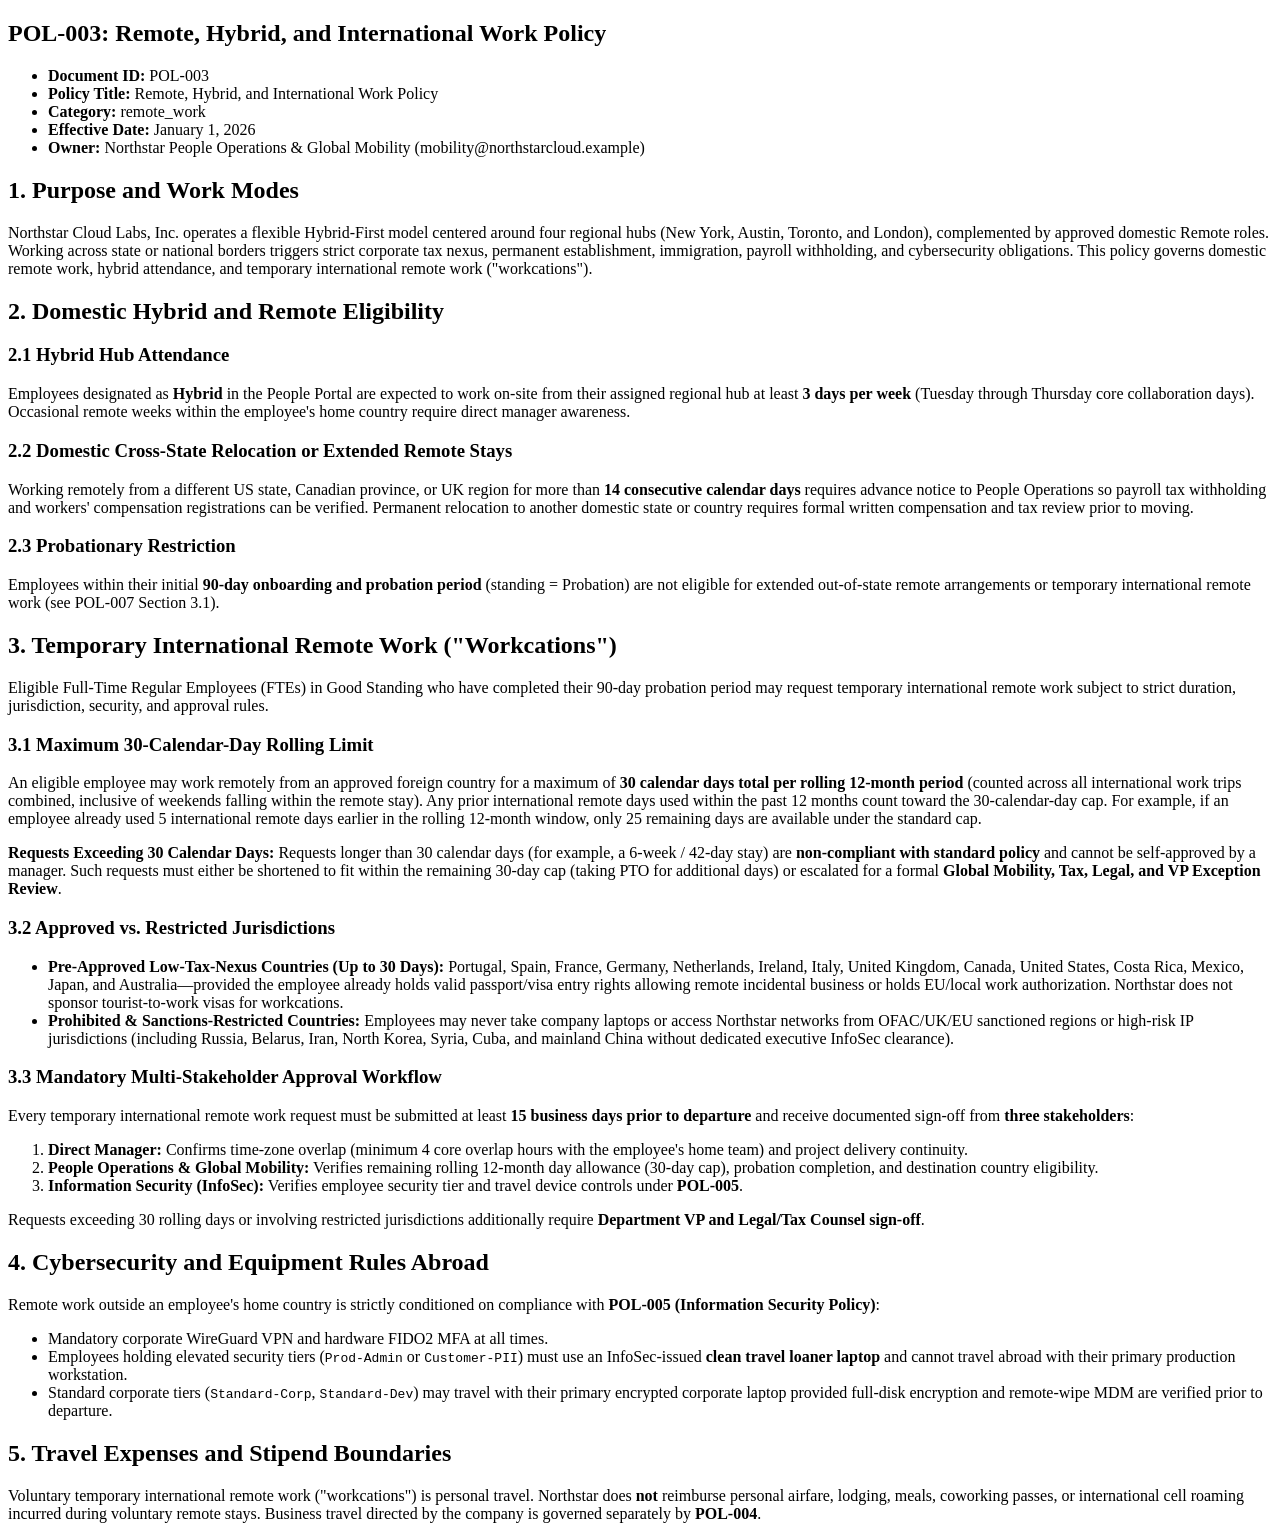
<file: policies/03_remote_and_hybrid_work.html>
<!DOCTYPE html>
<html lang="en">
<head>
  <meta charset="UTF-8">
  <title>POL-003: Remote, Hybrid, and International Work Policy</title>
</head>
<body>
  <article data-doc-id="POL-003" data-category="remote_work">
    <h1>POL-003: Remote, Hybrid, and International Work Policy</h1>
    <ul class="policy-meta">
      <li><strong>Document ID:</strong> POL-003</li>
      <li><strong>Policy Title:</strong> Remote, Hybrid, and International Work Policy</li>
      <li><strong>Category:</strong> remote_work</li>
      <li><strong>Effective Date:</strong> January 1, 2026</li>
      <li><strong>Owner:</strong> Northstar People Operations &amp; Global Mobility (mobility@northstarcloud.example)</li>
    </ul>

    <section>
      <h2>1. Purpose and Work Modes</h2>
      <p>Northstar Cloud Labs, Inc. operates a flexible Hybrid-First model centered around four regional hubs (New York, Austin, Toronto, and London), complemented by approved domestic Remote roles. Working across state or national borders triggers strict corporate tax nexus, permanent establishment, immigration, payroll withholding, and cybersecurity obligations. This policy governs domestic remote work, hybrid attendance, and temporary international remote work ("workcations").</p>
    </section>

    <section>
      <h2>2. Domestic Hybrid and Remote Eligibility</h2>
      <h3>2.1 Hybrid Hub Attendance</h3>
      <p>Employees designated as <strong>Hybrid</strong> in the People Portal are expected to work on-site from their assigned regional hub at least <strong>3 days per week</strong> (Tuesday through Thursday core collaboration days). Occasional remote weeks within the employee's home country require direct manager awareness.</p>
      <h3>2.2 Domestic Cross-State Relocation or Extended Remote Stays</h3>
      <p>Working remotely from a different US state, Canadian province, or UK region for more than <strong>14 consecutive calendar days</strong> requires advance notice to People Operations so payroll tax withholding and workers' compensation registrations can be verified. Permanent relocation to another domestic state or country requires formal written compensation and tax review prior to moving.</p>
      <h3>2.3 Probationary Restriction</h3>
      <p>Employees within their initial <strong>90-day onboarding and probation period</strong> (standing = Probation) are not eligible for extended out-of-state remote arrangements or temporary international remote work (see POL-007 Section 3.1).</p>
    </section>

    <section>
      <h2>3. Temporary International Remote Work ("Workcations")</h2>
      <p>Eligible Full-Time Regular Employees (FTEs) in Good Standing who have completed their 90-day probation period may request temporary international remote work subject to strict duration, jurisdiction, security, and approval rules.</p>

      <h3>3.1 Maximum 30-Calendar-Day Rolling Limit</h3>
      <p>An eligible employee may work remotely from an approved foreign country for a maximum of <strong>30 calendar days total per rolling 12-month period</strong> (counted across all international work trips combined, inclusive of weekends falling within the remote stay). Any prior international remote days used within the past 12 months count toward the 30-calendar-day cap. For example, if an employee already used 5 international remote days earlier in the rolling 12-month window, only 25 remaining days are available under the standard cap.</p>
      <p><strong>Requests Exceeding 30 Calendar Days:</strong> Requests longer than 30 calendar days (for example, a 6-week / 42-day stay) are <strong>non-compliant with standard policy</strong> and cannot be self-approved by a manager. Such requests must either be shortened to fit within the remaining 30-day cap (taking PTO for additional days) or escalated for a formal <strong>Global Mobility, Tax, Legal, and VP Exception Review</strong>.</p>

      <h3>3.2 Approved vs. Restricted Jurisdictions</h3>
      <ul>
        <li><strong>Pre-Approved Low-Tax-Nexus Countries (Up to 30 Days):</strong> Portugal, Spain, France, Germany, Netherlands, Ireland, Italy, United Kingdom, Canada, United States, Costa Rica, Mexico, Japan, and Australia—provided the employee already holds valid passport/visa entry rights allowing remote incidental business or holds EU/local work authorization. Northstar does not sponsor tourist-to-work visas for workcations.</li>
        <li><strong>Prohibited &amp; Sanctions-Restricted Countries:</strong> Employees may never take company laptops or access Northstar networks from OFAC/UK/EU sanctioned regions or high-risk IP jurisdictions (including Russia, Belarus, Iran, North Korea, Syria, Cuba, and mainland China without dedicated executive InfoSec clearance).</li>
      </ul>

      <h3>3.3 Mandatory Multi-Stakeholder Approval Workflow</h3>
      <p>Every temporary international remote work request must be submitted at least <strong>15 business days prior to departure</strong> and receive documented sign-off from <strong>three stakeholders</strong>:</p>
      <ol>
        <li><strong>Direct Manager:</strong> Confirms time-zone overlap (minimum 4 core overlap hours with the employee's home team) and project delivery continuity.</li>
        <li><strong>People Operations &amp; Global Mobility:</strong> Verifies remaining rolling 12-month day allowance (30-day cap), probation completion, and destination country eligibility.</li>
        <li><strong>Information Security (InfoSec):</strong> Verifies employee security tier and travel device controls under <strong>POL-005</strong>.</li>
      </ol>
      <p>Requests exceeding 30 rolling days or involving restricted jurisdictions additionally require <strong>Department VP and Legal/Tax Counsel sign-off</strong>.</p>
    </section>

    <section>
      <h2>4. Cybersecurity and Equipment Rules Abroad</h2>
      <p>Remote work outside an employee's home country is strictly conditioned on compliance with <strong>POL-005 (Information Security Policy)</strong>:</p>
      <ul>
        <li>Mandatory corporate WireGuard VPN and hardware FIDO2 MFA at all times.</li>
        <li>Employees holding elevated security tiers (<code>Prod-Admin</code> or <code>Customer-PII</code>) must use an InfoSec-issued <strong>clean travel loaner laptop</strong> and cannot travel abroad with their primary production workstation.</li>
        <li>Standard corporate tiers (<code>Standard-Corp</code>, <code>Standard-Dev</code>) may travel with their primary encrypted corporate laptop provided full-disk encryption and remote-wipe MDM are verified prior to departure.</li>
      </ul>
    </section>

    <section>
      <h2>5. Travel Expenses and Stipend Boundaries</h2>
      <p>Voluntary temporary international remote work ("workcations") is personal travel. Northstar does <strong>not</strong> reimburse personal airfare, lodging, meals, coworking passes, or international cell roaming incurred during voluntary remote stays. Business travel directed by the company is governed separately by <strong>POL-004</strong>.</p>
    </section>
  </article>
</body>
</html>
</file>
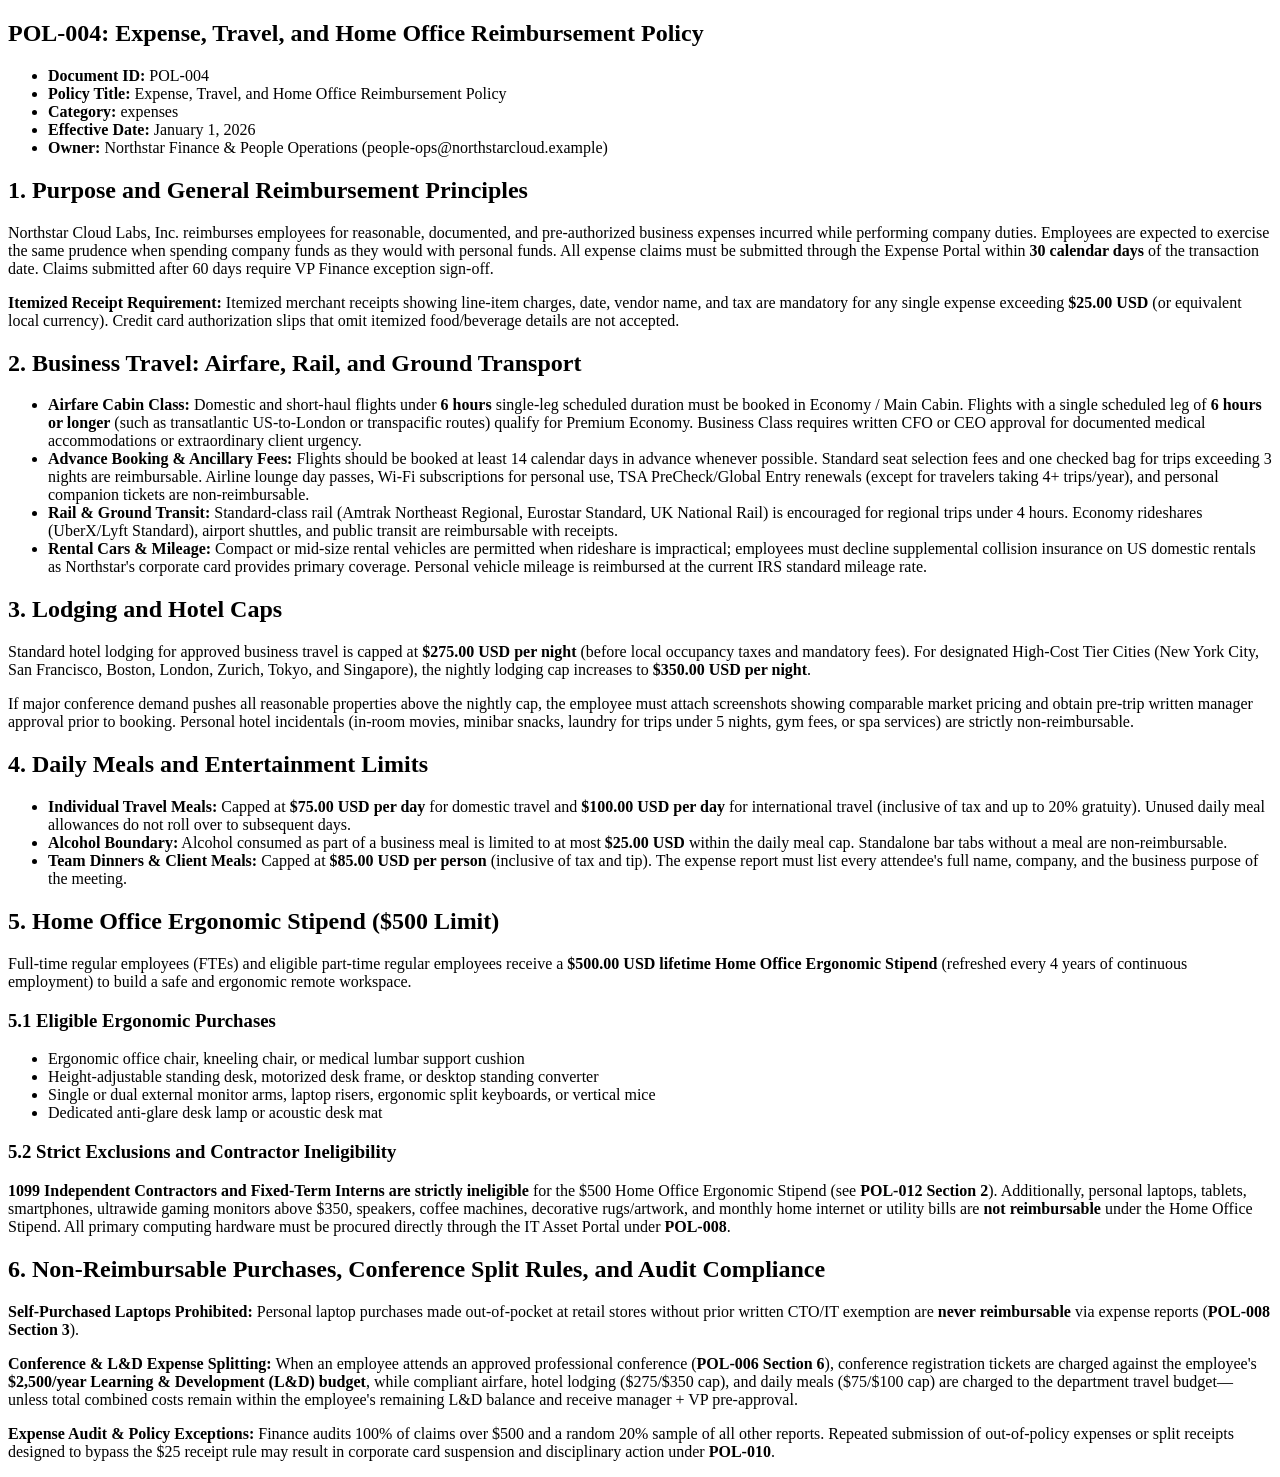
<file: policies/04_expense_and_travel_reimbursement.html>
<!DOCTYPE html>
<html lang="en">
<head>
  <meta charset="UTF-8">
  <title>POL-004: Expense, Travel, and Home Office Reimbursement Policy</title>
</head>
<body>
  <article data-doc-id="POL-004" data-category="expenses">
    <h1>POL-004: Expense, Travel, and Home Office Reimbursement Policy</h1>
    <ul class="policy-meta">
      <li><strong>Document ID:</strong> POL-004</li>
      <li><strong>Policy Title:</strong> Expense, Travel, and Home Office Reimbursement Policy</li>
      <li><strong>Category:</strong> expenses</li>
      <li><strong>Effective Date:</strong> January 1, 2026</li>
      <li><strong>Owner:</strong> Northstar Finance &amp; People Operations (people-ops@northstarcloud.example)</li>
    </ul>

    <section>
      <h2>1. Purpose and General Reimbursement Principles</h2>
      <p>Northstar Cloud Labs, Inc. reimburses employees for reasonable, documented, and pre-authorized business expenses incurred while performing company duties. Employees are expected to exercise the same prudence when spending company funds as they would with personal funds. All expense claims must be submitted through the Expense Portal within <strong>30 calendar days</strong> of the transaction date. Claims submitted after 60 days require VP Finance exception sign-off.</p>
      <p><strong>Itemized Receipt Requirement:</strong> Itemized merchant receipts showing line-item charges, date, vendor name, and tax are mandatory for any single expense exceeding <strong>$25.00 USD</strong> (or equivalent local currency). Credit card authorization slips that omit itemized food/beverage details are not accepted.</p>
    </section>

    <section>
      <h2>2. Business Travel: Airfare, Rail, and Ground Transport</h2>
      <ul>
        <li><strong>Airfare Cabin Class:</strong> Domestic and short-haul flights under <strong>6 hours</strong> single-leg scheduled duration must be booked in Economy / Main Cabin. Flights with a single scheduled leg of <strong>6 hours or longer</strong> (such as transatlantic US-to-London or transpacific routes) qualify for Premium Economy. Business Class requires written CFO or CEO approval for documented medical accommodations or extraordinary client urgency.</li>
        <li><strong>Advance Booking &amp; Ancillary Fees:</strong> Flights should be booked at least 14 calendar days in advance whenever possible. Standard seat selection fees and one checked bag for trips exceeding 3 nights are reimbursable. Airline lounge day passes, Wi-Fi subscriptions for personal use, TSA PreCheck/Global Entry renewals (except for travelers taking 4+ trips/year), and personal companion tickets are non-reimbursable.</li>
        <li><strong>Rail &amp; Ground Transit:</strong> Standard-class rail (Amtrak Northeast Regional, Eurostar Standard, UK National Rail) is encouraged for regional trips under 4 hours. Economy rideshares (UberX/Lyft Standard), airport shuttles, and public transit are reimbursable with receipts.</li>
        <li><strong>Rental Cars &amp; Mileage:</strong> Compact or mid-size rental vehicles are permitted when rideshare is impractical; employees must decline supplemental collision insurance on US domestic rentals as Northstar's corporate card provides primary coverage. Personal vehicle mileage is reimbursed at the current IRS standard mileage rate.</li>
      </ul>
    </section>

    <section>
      <h2>3. Lodging and Hotel Caps</h2>
      <p>Standard hotel lodging for approved business travel is capped at <strong>$275.00 USD per night</strong> (before local occupancy taxes and mandatory fees). For designated High-Cost Tier Cities (New York City, San Francisco, Boston, London, Zurich, Tokyo, and Singapore), the nightly lodging cap increases to <strong>$350.00 USD per night</strong>.</p>
      <p>If major conference demand pushes all reasonable properties above the nightly cap, the employee must attach screenshots showing comparable market pricing and obtain pre-trip written manager approval prior to booking. Personal hotel incidentals (in-room movies, minibar snacks, laundry for trips under 5 nights, gym fees, or spa services) are strictly non-reimbursable.</p>
    </section>

    <section>
      <h2>4. Daily Meals and Entertainment Limits</h2>
      <ul>
        <li><strong>Individual Travel Meals:</strong> Capped at <strong>$75.00 USD per day</strong> for domestic travel and <strong>$100.00 USD per day</strong> for international travel (inclusive of tax and up to 20% gratuity). Unused daily meal allowances do not roll over to subsequent days.</li>
        <li><strong>Alcohol Boundary:</strong> Alcohol consumed as part of a business meal is limited to at most <strong>$25.00 USD</strong> within the daily meal cap. Standalone bar tabs without a meal are non-reimbursable.</li>
        <li><strong>Team Dinners &amp; Client Meals:</strong> Capped at <strong>$85.00 USD per person</strong> (inclusive of tax and tip). The expense report must list every attendee's full name, company, and the business purpose of the meeting.</li>
      </ul>
    </section>

    <section>
      <h2>5. Home Office Ergonomic Stipend ($500 Limit)</h2>
      <p>Full-time regular employees (FTEs) and eligible part-time regular employees receive a <strong>$500.00 USD lifetime Home Office Ergonomic Stipend</strong> (refreshed every 4 years of continuous employment) to build a safe and ergonomic remote workspace.</p>
      <h3>5.1 Eligible Ergonomic Purchases</h3>
      <ul>
        <li>Ergonomic office chair, kneeling chair, or medical lumbar support cushion</li>
        <li>Height-adjustable standing desk, motorized desk frame, or desktop standing converter</li>
        <li>Single or dual external monitor arms, laptop risers, ergonomic split keyboards, or vertical mice</li>
        <li>Dedicated anti-glare desk lamp or acoustic desk mat</li>
      </ul>
      <h3>5.2 Strict Exclusions and Contractor Ineligibility</h3>
      <p><strong>1099 Independent Contractors and Fixed-Term Interns are strictly ineligible</strong> for the $500 Home Office Ergonomic Stipend (see <strong>POL-012 Section 2</strong>). Additionally, personal laptops, tablets, smartphones, ultrawide gaming monitors above $350, speakers, coffee machines, decorative rugs/artwork, and monthly home internet or utility bills are <strong>not reimbursable</strong> under the Home Office Stipend. All primary computing hardware must be procured directly through the IT Asset Portal under <strong>POL-008</strong>.</p>
    </section>

    <section>
      <h2>6. Non-Reimbursable Purchases, Conference Split Rules, and Audit Compliance</h2>
      <p><strong>Self-Purchased Laptops Prohibited:</strong> Personal laptop purchases made out-of-pocket at retail stores without prior written CTO/IT exemption are <strong>never reimbursable</strong> via expense reports (<strong>POL-008 Section 3</strong>).</p>
      <p><strong>Conference &amp; L&amp;D Expense Splitting:</strong> When an employee attends an approved professional conference (<strong>POL-006 Section 6</strong>), conference registration tickets are charged against the employee's <strong>$2,500/year Learning &amp; Development (L&amp;D) budget</strong>, while compliant airfare, hotel lodging ($275/$350 cap), and daily meals ($75/$100 cap) are charged to the department travel budget—unless total combined costs remain within the employee's remaining L&amp;D balance and receive manager + VP pre-approval.</p>
      <p><strong>Expense Audit &amp; Policy Exceptions:</strong> Finance audits 100% of claims over $500 and a random 20% sample of all other reports. Repeated submission of out-of-policy expenses or split receipts designed to bypass the $25 receipt rule may result in corporate card suspension and disciplinary action under <strong>POL-010</strong>.</p>
    </section>
  </article>
</body>
</html>
</file>
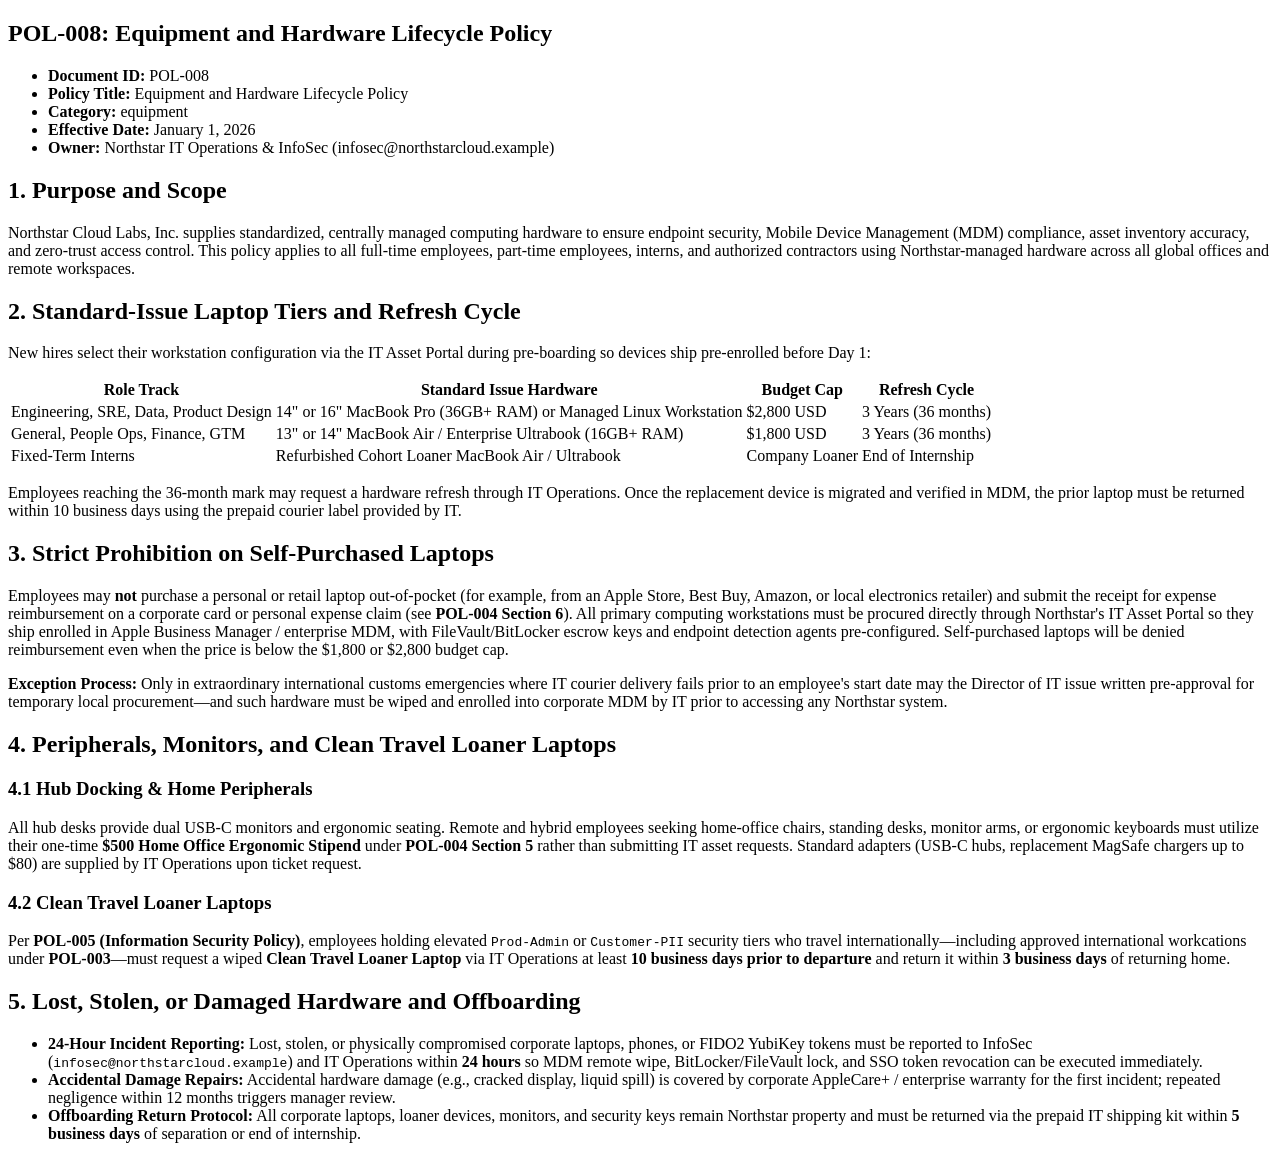
<file: policies/08_equipment_and_hardware_lifecycle.html>
<!DOCTYPE html>
<html lang="en">
<head>
  <meta charset="UTF-8">
  <title>POL-008: Equipment and Hardware Lifecycle Policy</title>
</head>
<body>
  <article data-doc-id="POL-008" data-category="equipment">
    <h1>POL-008: Equipment and Hardware Lifecycle Policy</h1>
    <ul class="policy-meta">
      <li><strong>Document ID:</strong> POL-008</li>
      <li><strong>Policy Title:</strong> Equipment and Hardware Lifecycle Policy</li>
      <li><strong>Category:</strong> equipment</li>
      <li><strong>Effective Date:</strong> January 1, 2026</li>
      <li><strong>Owner:</strong> Northstar IT Operations &amp; InfoSec (infosec@northstarcloud.example)</li>
    </ul>

    <section>
      <h2>1. Purpose and Scope</h2>
      <p>Northstar Cloud Labs, Inc. supplies standardized, centrally managed computing hardware to ensure endpoint security, Mobile Device Management (MDM) compliance, asset inventory accuracy, and zero-trust access control. This policy applies to all full-time employees, part-time employees, interns, and authorized contractors using Northstar-managed hardware across all global offices and remote workspaces.</p>
    </section>

    <section>
      <h2>2. Standard-Issue Laptop Tiers and Refresh Cycle</h2>
      <p>New hires select their workstation configuration via the IT Asset Portal during pre-boarding so devices ship pre-enrolled before Day 1:</p>
      <table>
        <thead>
          <tr>
            <th>Role Track</th>
            <th>Standard Issue Hardware</th>
            <th>Budget Cap</th>
            <th>Refresh Cycle</th>
          </tr>
        </thead>
        <tbody>
          <tr>
            <td>Engineering, SRE, Data, Product Design</td>
            <td>14" or 16" MacBook Pro (36GB+ RAM) or Managed Linux Workstation</td>
            <td>$2,800 USD</td>
            <td>3 Years (36 months)</td>
          </tr>
          <tr>
            <td>General, People Ops, Finance, GTM</td>
            <td>13" or 14" MacBook Air / Enterprise Ultrabook (16GB+ RAM)</td>
            <td>$1,800 USD</td>
            <td>3 Years (36 months)</td>
          </tr>
          <tr>
            <td>Fixed-Term Interns</td>
            <td>Refurbished Cohort Loaner MacBook Air / Ultrabook</td>
            <td>Company Loaner</td>
            <td>End of Internship</td>
          </tr>
        </tbody>
      </table>
      <p>Employees reaching the 36-month mark may request a hardware refresh through IT Operations. Once the replacement device is migrated and verified in MDM, the prior laptop must be returned within 10 business days using the prepaid courier label provided by IT.</p>
    </section>

    <section>
      <h2>3. Strict Prohibition on Self-Purchased Laptops</h2>
      <p>Employees may <strong>not</strong> purchase a personal or retail laptop out-of-pocket (for example, from an Apple Store, Best Buy, Amazon, or local electronics retailer) and submit the receipt for expense reimbursement on a corporate card or personal expense claim (see <strong>POL-004 Section 6</strong>). All primary computing workstations must be procured directly through Northstar's IT Asset Portal so they ship enrolled in Apple Business Manager / enterprise MDM, with FileVault/BitLocker escrow keys and endpoint detection agents pre-configured. Self-purchased laptops will be denied reimbursement even when the price is below the $1,800 or $2,800 budget cap.</p>
      <p><strong>Exception Process:</strong> Only in extraordinary international customs emergencies where IT courier delivery fails prior to an employee's start date may the Director of IT issue written pre-approval for temporary local procurement—and such hardware must be wiped and enrolled into corporate MDM by IT prior to accessing any Northstar system.</p>
    </section>

    <section>
      <h2>4. Peripherals, Monitors, and Clean Travel Loaner Laptops</h2>
      <h3>4.1 Hub Docking &amp; Home Peripherals</h3>
      <p>All hub desks provide dual USB-C monitors and ergonomic seating. Remote and hybrid employees seeking home-office chairs, standing desks, monitor arms, or ergonomic keyboards must utilize their one-time <strong>$500 Home Office Ergonomic Stipend</strong> under <strong>POL-004 Section 5</strong> rather than submitting IT asset requests. Standard adapters (USB-C hubs, replacement MagSafe chargers up to $80) are supplied by IT Operations upon ticket request.</p>
      <h3>4.2 Clean Travel Loaner Laptops</h3>
      <p>Per <strong>POL-005 (Information Security Policy)</strong>, employees holding elevated <code>Prod-Admin</code> or <code>Customer-PII</code> security tiers who travel internationally—including approved international workcations under <strong>POL-003</strong>—must request a wiped <strong>Clean Travel Loaner Laptop</strong> via IT Operations at least <strong>10 business days prior to departure</strong> and return it within <strong>3 business days</strong> of returning home.</p>
    </section>

    <section>
      <h2>5. Lost, Stolen, or Damaged Hardware and Offboarding</h2>
      <ul>
        <li><strong>24-Hour Incident Reporting:</strong> Lost, stolen, or physically compromised corporate laptops, phones, or FIDO2 YubiKey tokens must be reported to InfoSec (<code>infosec@northstarcloud.example</code>) and IT Operations within <strong>24 hours</strong> so MDM remote wipe, BitLocker/FileVault lock, and SSO token revocation can be executed immediately.</li>
        <li><strong>Accidental Damage Repairs:</strong> Accidental hardware damage (e.g., cracked display, liquid spill) is covered by corporate AppleCare+ / enterprise warranty for the first incident; repeated negligence within 12 months triggers manager review.</li>
        <li><strong>Offboarding Return Protocol:</strong> All corporate laptops, loaner devices, monitors, and security keys remain Northstar property and must be returned via the prepaid IT shipping kit within <strong>5 business days</strong> of separation or end of internship.</li>
      </ul>
    </section>
  </article>
</body>
</html>
</file>
